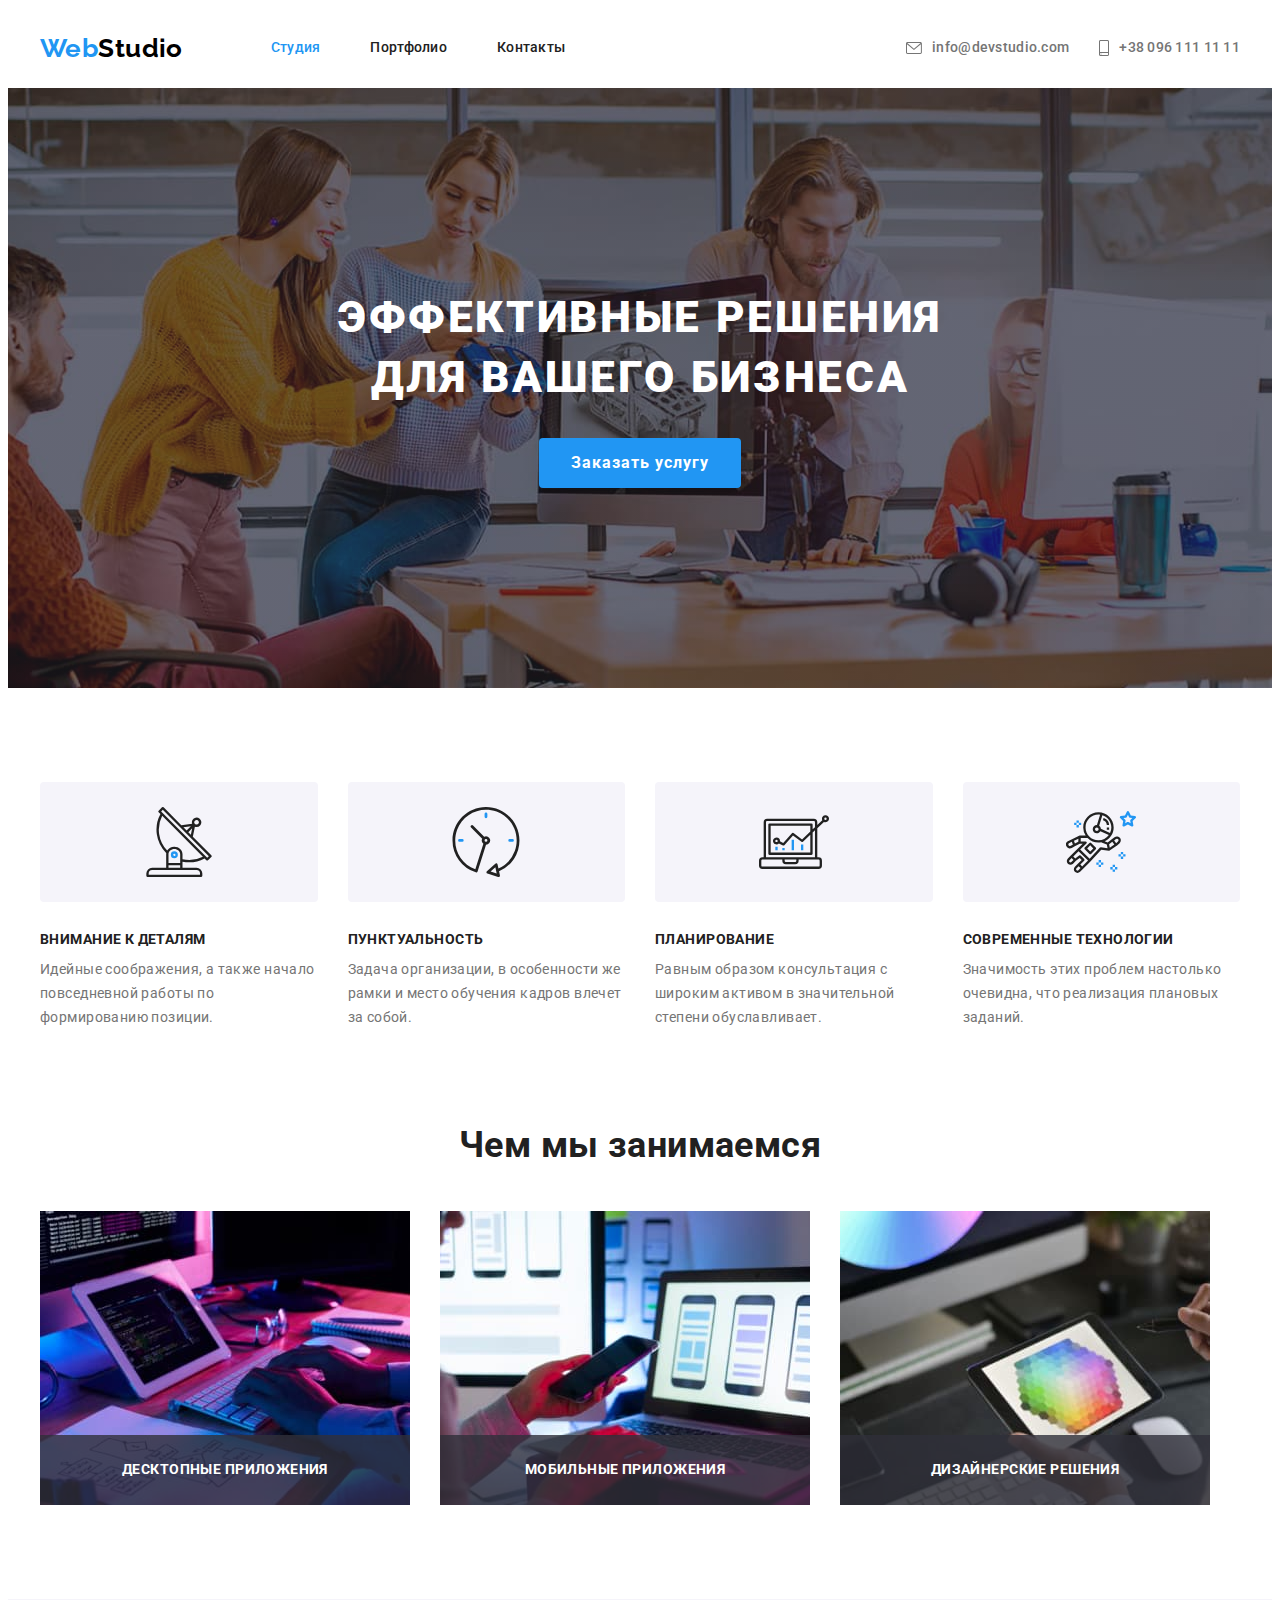
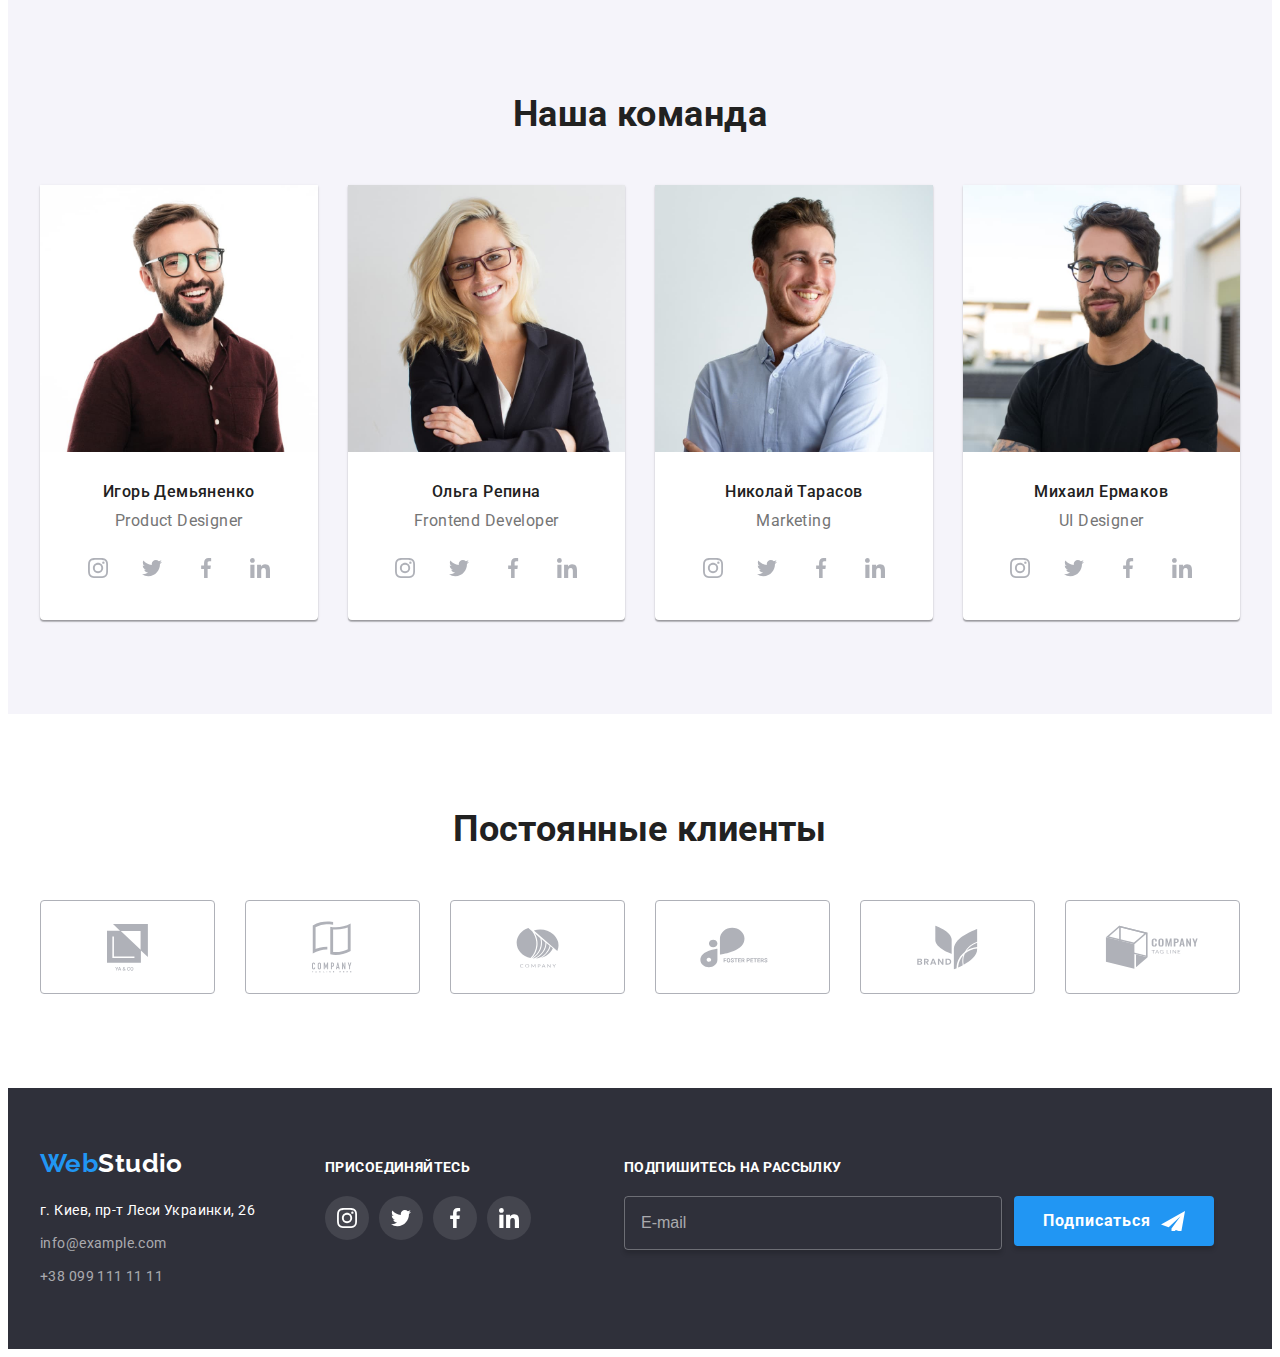
<file: index.html>
<!DOCTYPE html>
<html lang="ru">
  <head>
    <meta charset="UTF-8" />
    <meta http-equiv="X-UA-Compatible" content="IE=edge" />
    <meta name="viewport" content="width=device-width, initial-scale=1.0" />
    <link rel="preconnect" href="https://fonts.googleapis.com" />
    <link rel="preconnect" href="https://fonts.gstatic.com" crossorigin />
    <link
      href="https://fonts.googleapis.com/css2?family=Raleway:wght@700&family=Roboto:wght@400;500;700;900&display=swap"
      rel="stylesheet"
    />
    <link
      rel="stylesheet"
      href="https://cdnjs.cloudflare.com/ajax/libs/modern-normalize/1.1.0/modern-normalize.min.css"
      integrity="sha512-wpPYUAdjBVSE4KJnH1VR1HeZfpl1ub8YT/NKx4PuQ5NmX2tKuGu6U/JRp5y+Y8XG2tV+wKQpNHVUX03MfMFn9Q=="
      crossorigin="anonymous"
      referrerpolicy="no-referrer"
    />
    <link rel="stylesheet" href="./css/main.min.css" />
    <title>WebStudio</title>
  </head>
  <body>
    <header class="header">
      <div class="container header__container">
        <!--Навигация-->
        <nav class="navigation">
          <a lang="en" href="./index.html" class="header__logo logo link"><span>Web</span>Studio</a>
          <button type="button" class="mob-menu__button-open">
            <svg
              width="40"
              height="40"
              class="menu__icon"
              aria-expanded="false"
              aria-label="Переключатель мобильного меню"
            >
              <use href="./images/icons.svg#menu" class="icon__menu"></use>
            </svg>
          </button>
          <!-- <button type="button" class="menu__button" data-menu-button>
            <svg
              width="40"
              height="40"
              class="menu__icon"
              aria-expanded="false"
              aria-label="Переключатель мобильного меню"
            >
              <use href="./images/icons.svg#menu-close" class="icon__menu-close"></use>
              <use href="./images/icons.svg#menu" class="icon__menu"></use>
            </svg>
          </button> -->
          <ul class="menu-list">
            <li class="menu-list__item list">
              <a href="./index.html" class="menu-list__link link current">Студия</a>
            </li>
            <li class="menu-list__item list">
              <a href="./portfolio.html" class="menu-list__link link">Портфолио</a>
            </li>
            <li class="menu-list__item list">
              <a href="#contacts" class="menu-list__link link">Контакты</a>
            </li>
          </ul>
        </nav>
        <!--Почта и телефон -->
        <ul class="contacts header__contacts">
          <li class="contacts__item list">
            <div>
              <a href="mailto:info@devstudio.com" class="contacts__email-phone link">
                <svg class="contacts__icon" width="16" height="12">
                  <use href="./images/icons.svg#envelope"></use>
                </svg>
                info@devstudio.com</a
              >
            </div>
          </li>
          <li class="contacts__item list">
            <a href="tel:+380961111111" class="contacts__email-phone link"
              ><svg class="contacts__icon" width="10" height="16">
                <use href="./images/icons.svg#smartphone"></use></svg
              >+38 096 111 11 11</a
            >
          </li>
        </ul>
      </div>
      <div class="mob-menu is-hidden">
        <div class="container">
          <div class="mob-menu__top">
            <button type="button" class="mob-menu__button-close">
              <svg width="40" height="40" class="mob-menu__icon">
                <use href="./images/icons.svg#menu-close" class="icon__menu-close"></use>
              </svg>
            </button>
            <ul class="mob-menu__list">
              <li class="mob-menu__item list">
                <a href="./index.html" class="mob-menu__link link current">Студия</a>
              </li>
              <li class="mob-menu__item list">
                <a href="./portfolio.html" class="mob-menu__link link">Портфолио</a>
              </li>
              <li class="mob-menu__item list">
                <a href="#contacts" class="mob-menu__link link">Контакты</a>
              </li>
            </ul>
          </div>
          <div class="mob-menu__bottom">
            <ul class="mob-menu__contacts">
              <li class="mob-menu__contacts-item list">
                <a href="tel:+380961111111" class="mob-menu__phone link"> +38 096 111 11 11</a>
              </li>
              <li class="mob-menu__contacts-item list">
                <a href="mailto:info@devstudio.com" class="mob-menu__email link">
                  info@devstudio.com</a
                >
              </li>
            </ul>
            <ul class="mob-menu__socials">
              <li class="mob-menu__socials-item list">
                <a
                  href=""
                  class="mob-menu__socials-link link"
                  target="_blank"
                  rel="noopener noreferre nofollow"
                  >Instagram</a
                >
              </li>
              <li class="mob-menu__socials-item list">
                <a
                  href=""
                  class="mob-menu__socials-link link"
                  target="_blank"
                  rel="noopener noreferre nofollow"
                  >Twitter</a
                >
              </li>
              <li class="mob-menu__socials-item list">
                <a
                  href=""
                  class="mob-menu__socials-link link"
                  target="_blank"
                  rel="noopener noreferre nofollow"
                  >Facebook</a
                >
              </li>
              <li class="mob-menu__socials-item list">
                <a
                  href=""
                  class="mob-menu__socials-link link"
                  target="_blank"
                  rel="noopener noreferre nofollow"
                  >LinkedIn</a
                >
              </li>
            </ul>
          </div>
        </div>
      </div>
    </header>
    <main>
      <!--Герой-->
      <section class="section hero">
        <div class="container hero__container">
          <h1 class="hero__moto">Эффективные решения для вашего бизнеса</h1>
          <button type="button" class="hero__btn btn" data-modal-open>Заказать услугу</button>
        </div>
      </section>
      <!--Особенности-->
      <section class="section features">
        <div class="container">
          <h2 class="visually-hidden">Особенности</h2>
          <ul class="features__list">
            <li class="features__item list">
              <div class="features__icon-bg">
                <svg class="features__icon" width="70" height="70">
                  <use href="./images/icons.svg#antenna"></use>
                </svg>
              </div>
              <h3 class="features__name">Внимание к деталям</h3>
              <p class="features__text">
                Идейные соображения, а также начало повседневной работы по формированию позиции.
              </p>
            </li>
            <li class="features__item list">
              <div class="features__icon-bg">
                <svg class="features__icon" width="70" height="70">
                  <use href="./images/icons.svg#clock"></use>
                </svg>
              </div>
              <h3 class="features__name">Пунктуальность</h3>
              <p class="features__text">
                Задача организации, в особенности же рамки и место обучения кадров влечет за собой.
              </p>
            </li>
            <li class="features__item list">
              <div class="features__icon-bg">
                <svg class="features__icon" width="70" height="70">
                  <use href="./images/icons.svg#diagram"></use>
                </svg>
              </div>
              <h3 class="features__name">Планирование</h3>
              <p class="features__text">
                Равным образом консультация с широким активом в значительной степени обуславливает.
              </p>
            </li>
            <li class="features__item list">
              <div class="features__icon-bg">
                <svg class="features__icon" width="70" height="70">
                  <use href="./images/icons.svg#astronaut"></use>
                </svg>
              </div>
              <h3 class="features__name">Современные технологии</h3>
              <p class="features__text">
                Значимость этих проблем настолько очевидна, что реализация плановых заданий.
              </p>
            </li>
          </ul>
        </div>
      </section>
      <!--Чем мы занимаемся-->
      <section class="section actions">
        <div class="container">
          <h2 class="actions__title section__title title">Чем мы занимаемся</h2>
          <ul class="actions__list">
            <li class="actions__item list">
              <div class="actions__wrap">
                <img
                  srcset="./images/action-1.jpg 1x, ./images/action-1-2x.jpg 2x"
                  src="./images/action-1.jpg"
                  alt="Человек печатает на клавиатуре"
                  width="370"
                />
                <p class="actions__description">Десктопные приложения</p>
              </div>
            </li>
            <li class="actions__item list">
              <div class="actions__wrap">
                <img
                  srcset="./images/action-2.jpg 1x, ./images/action-2-2x.jpg 2x"
                  src="./images/action-2.jpg"
                  alt="Человек держит телефон в руках"
                  width="370"
                />
                <p class="actions__description">Мобильные приложения</p>
              </div>
            </li>
            <li class="actions__item list">
              <div class="actions__wrap">
                <img
                  srcset="./images/action-3.jpg 1x, ./images/action-3-2x.jpg 2x"
                  src="./images/action-3.jpg"
                  alt="Человек смотрит на палитру цветов на планшете"
                  width="370"
                />
                <p class="actions__description">Дизайнерские решения</p>
              </div>
            </li>
          </ul>
        </div>
      </section>
      <!--Наша команда-->
      <section class="section team">
        <div class="container">
          <h2 class="team__title section__title title">Наша команда</h2>
          <ul class="team__cards">
            <li class="team__worker worker list">
              <picture>
                <source
                  srcset="./images/team-1.jpg 1x, ./images/team-1-2x.jpg 2x"
                  media="(min-width:1200px)"
                />
                <source
                  srcset="./images/team-1-tab.jpg 1x, ./images/team-1-tab-2x.jpg 2x"
                  media="(min-width:768px)"
                />
                <source
                  srcset="./images/team-1-mob.jpg 1x, ./images/team-1-mob-2x.jpg 2x"
                  media="(min-width:320px)"
                />
                <img
                  class="worker__photo"
                  src="./images/team-1-mob.jpg"
                  alt="Игорь Демьяненко"
                  width="100%"
                />
              </picture>
              <h3 class="worker__name">Игорь Демьяненко</h3>
              <p class="worker__position" lang="en">Product Designer</p>
              <ul class="socials__list">
                <li class="list socials__item">
                  <a href="" class="link socials__link" aria-label="instagram">
                    <svg class="social__icon" width="20" height="20">
                      <use href="./images/icons.svg#logo-instagram"></use>
                    </svg>
                  </a>
                </li>
                <li class="list socials__item">
                  <a href="" class="link socials__link" aria-label="twitter">
                    <svg class="socials__icon" width="20" height="20">
                      <use href="./images/icons.svg#logo-twitter"></use>
                    </svg>
                  </a>
                </li>
                <li class="list socials__item">
                  <a href="" class="link socials__link" aria-label="facebook">
                    <svg class="socials__icon" width="20" height="20">
                      <use href="./images/icons.svg#logo-facebook"></use>
                    </svg>
                  </a>
                </li>
                <li class="list socials__item">
                  <a href="" class="link socials__link" aria-label="linkedin">
                    <svg class="linkedin" width="20" height="20">
                      <use href="./images/icons.svg#logo-linkedin"></use>
                    </svg>
                  </a>
                </li>
              </ul>
            </li>
            <li class="team__worker worker list">
              <picture>
                <source
                  srcset="./images/team-2.jpg 1x, ./images/team-2-2x.jpg 2x"
                  media="(min-width:1200px)"
                />
                <source
                  srcset="./images/team-2-tab.jpg 1x, ./images/team-2-tab-2x.jpg 2x"
                  media="(min-width:768px)"
                />
                <source
                  srcset="./images/team-2-mob.jpg 1x, ./images/team-2-mob-2x.jpg 2x"
                  media="(min-width:320px)"
                />
                <img
                  class="worker__photo"
                  src="./images/team-2-mob.jpg"
                  alt="Ольга Репина"
                  width="100%"
                />
              </picture>
              <h3 class="worker__name">Ольга Репина</h3>
              <p class="worker__position" lang="en">Frontend Developer</p>
              <ul class="socials__list">
                <li class="list socials__item">
                  <a href="" class="link socials__link" aria-label="instagram">
                    <svg class="social__icon" width="20" height="20">
                      <use href="./images/icons.svg#logo-instagram"></use>
                    </svg>
                  </a>
                </li>
                <li class="list socials__item">
                  <a href="" class="link socials__link" aria-label="twitter">
                    <svg class="socials__icon" width="20" height="20">
                      <use href="./images/icons.svg#logo-twitter"></use>
                    </svg>
                  </a>
                </li>
                <li class="list socials__item">
                  <a href="" class="link socials__link" aria-label="facebook">
                    <svg class="socials__icon" width="20" height="20">
                      <use href="./images/icons.svg#logo-facebook"></use>
                    </svg>
                  </a>
                </li>
                <li class="list socials__item">
                  <a href="" class="link socials__link" aria-label="linkedin">
                    <svg class="linkedin" width="20" height="20">
                      <use href="./images/icons.svg#logo-linkedin"></use>
                    </svg>
                  </a>
                </li>
              </ul>
            </li>
            <li class="team__worker worker list">
              <picture>
                <source
                  srcset="./images/team-3.jpg 1x, ./images/team-3-2x.jpg 2x"
                  media="(min-width:1200px)"
                />
                <source
                  srcset="./images/team-3-tab.jpg 1x, ./images/team-3-tab-2x.jpg 2x"
                  media="(min-width:768px)"
                />
                <source
                  srcset="./images/team-3-mob.jpg 1x, ./images/team-3-mob-2x.jpg 2x"
                  media="(min-width:320px)"
                />
                <img
                  class="worker__photo"
                  src="./images/team-3-mob.jpg"
                  alt="Николай Тарасов"
                  width="100%"
                />
              </picture>
              <h3 class="worker__name">Николай Тарасов</h3>
              <p class="worker__position" lang="en">Marketing</p>
              <ul class="socials__list">
                <li class="list socials__item">
                  <a href="" class="link socials__link" aria-label="instagram">
                    <svg class="social__icon" width="20" height="20">
                      <use href="./images/icons.svg#logo-instagram"></use>
                    </svg>
                  </a>
                </li>
                <li class="list socials__item">
                  <a href="" class="link socials__link" aria-label="twitter">
                    <svg class="socials__icon" width="20" height="20">
                      <use href="./images/icons.svg#logo-twitter"></use>
                    </svg>
                  </a>
                </li>
                <li class="list socials__item">
                  <a href="" class="link socials__link" aria-label="facebook">
                    <svg class="socials__icon" width="20" height="20">
                      <use href="./images/icons.svg#logo-facebook"></use>
                    </svg>
                  </a>
                </li>
                <li class="list socials__item">
                  <a href="" class="link socials__link" aria-label="linkedin">
                    <svg class="linkedin" width="20" height="20">
                      <use href="./images/icons.svg#logo-linkedin"></use>
                    </svg>
                  </a>
                </li>
              </ul>
            </li>
            <li class="team__worker worker list">
              <picture>
                <source
                  srcset="./images/team-4.jpg 1x, ./images/team-4-2x.jpg 2x"
                  media="(min-width:1200px)"
                />
                <source
                  srcset="./images/team-4-tab.jpg 1x, ./images/team-4-tab-2x.jpg 2x"
                  media="(min-width:768px)"
                />
                <source
                  srcset="./images/team-4-mob.jpg 1x, ./images/team-4-mob-2x.jpg 2x"
                  media="(min-width:320px)"
                />
                <img
                  class="worker__photo"
                  src="./images/team-4-mob.jpg"
                  alt="Михаил Ермаков"
                  width="100%"
                />
              </picture>
              <h3 class="worker__name">Михаил Ермаков</h3>
              <p class="worker__position" lang="en">UI Designer</p>
              <ul class="socials__list">
                <li class="list socials__item">
                  <a href="" class="link socials__link" aria-label="instagram">
                    <svg class="social__icon" width="20" height="20">
                      <use href="./images/icons.svg#logo-instagram"></use>
                    </svg>
                  </a>
                </li>
                <li class="list socials__item">
                  <a href="" class="link socials__link" aria-label="twitter">
                    <svg class="socials__icon" width="20" height="20">
                      <use href="./images/icons.svg#logo-twitter"></use>
                    </svg>
                  </a>
                </li>
                <li class="list socials__item">
                  <a href="" class="link socials__link" aria-label="facebook">
                    <svg class="socials__icon" width="20" height="20">
                      <use href="./images/icons.svg#logo-facebook"></use>
                    </svg>
                  </a>
                </li>
                <li class="list socials__item">
                  <a href="" class="link socials__link" aria-label="linkedin">
                    <svg class="linkedin" width="20" height="20">
                      <use href="./images/icons.svg#logo-linkedin"></use>
                    </svg>
                  </a>
                </li>
              </ul>
            </li>
          </ul>
        </div>
      </section>
      <!--Постоянные клиенты-->
      <section class="section clients">
        <div class="container">
          <h2 class="clients__title section__title title">Постоянные клиенты</h2>
          <ul class="clients__cards">
            <li class="clients__item list">
              <a href="" class="clients__logo link">
                <svg class="clients__icon" width="41" height="47">
                  <use href="./images/icons.svg#client-1"></use>
                </svg>
              </a>
            </li>
            <li class="clients__item list">
              <a href="" class="clients__logo link">
                <svg class="clients__icon" width="40" height="52">
                  <use href="./images/icons.svg#client-2"></use>
                </svg>
              </a>
            </li>
            <li class="clients__item list">
              <a href="" class="clients__logo link">
                <svg class="clients__icon" width="43" height="41">
                  <use href="./images/icons.svg#client-3"></use>
                </svg>
              </a>
            </li>
            <li class="clients__item list">
              <a href="" class="clients__logo link">
                <svg class="clients__icon" width="84" height="41">
                  <use href="./images/icons.svg#client-4"></use>
                </svg>
              </a>
            </li>
            <li class="clients__item list">
              <a href="" class="clients__logo link">
                <svg class="clients__icon" width="63" height="45">
                  <use href="./images/icons.svg#client-5"></use>
                </svg>
              </a>
            </li>
            <li class="clients__item list">
              <a href="" class="clients__logo link">
                <svg class="clients__icon" width="94" height="44">
                  <use href="./images/icons.svg#client-6"></use>
                </svg>
              </a>
            </li>
          </ul>
        </div>
      </section>
    </main>
    <footer class="footer" id="contacts">
      <div class="footer__container container">
        <div class="footer__contacts">
          <a lang="en" href="./index.html" class="footer__logo logo link"><span>Web</span>Studio</a>
          <!-- Контакты -->
          <address class="address">
            <ul>
              <li class="list address__item">
                <a
                  href="https://goo.gl/maps/WmQ8H7zUFMjticRU9"
                  target="_blank"
                  rel="noopener noindex nofollow"
                  class="footer__address link"
                  >г. Киев, пр-т Леси Украинки, 26</a
                >
              </li>
              <li class="list address__item">
                <a href="mailto:info@example.com" class="footer__address address__email-phone link"
                  >info@example.com</a
                >
              </li>
              <li class="list address__item">
                <a href="tel:+380991111111" class="footer__address address__email-phone link"
                  >+38 099 111 11 11</a
                >
              </li>
            </ul>
          </address>
        </div>
        <div class="socials footer__socials">
          <h2 class="footer__title">Присоединяйтесь</h2>
          <ul class="socials__list">
            <li class="list socials__item">
              <a href="" class="socials__link link" aria-label="instagram">
                <svg class="instagram" width="20" height="20">
                  <use href="./images/icons.svg#logo-instagram"></use>
                </svg>
              </a>
            </li>
            <li class="list socials__item">
              <a href="" class="socials__link link" aria-label="twitter">
                <svg class="twitter" width="20" height="20">
                  <use href="./images/icons.svg#logo-twitter"></use>
                </svg>
              </a>
            </li>
            <li class="list socials__item">
              <a href="" class="socials__link link" aria-label="facebook">
                <svg class="facebook" width="20" height="20">
                  <use href="./images/icons.svg#logo-facebook"></use>
                </svg>
              </a>
            </li>
            <li class="list socials__item">
              <a href="" class="socials__link link" aria-label="linkedin">
                <svg class="linkedin" width="20" height="20">
                  <use href="./images/icons.svg#logo-linkedin"></use>
                </svg>
              </a>
            </li>
          </ul>
        </div>
        <div class="email">
          <h2 class="footer__title title">Подпишитесь на рассылку</h2>
          <form class="email__input">
            <input
              type="email"
              name="user-email"
              placeholder="E-mail"
              class="email__input-field"
              required
            />
            <button type="submit" class="email__btn btn">Подписаться</button>
          </form>
        </div>
      </div>
    </footer>
    <div class="backdrop is-hidden" data-modal>
      <div class="modal">
        <button type="button" class="modal__close" data-modal-close>
          <svg class="modal__close-icon" width="18" height="18">
            <use href="./images/icons.svg#close"></use>
          </svg>
        </button>
        <p class="modal__title">Оставьте свои данные, мы вам перезвоним</p>
        <form class="modal__form form">
          <div class="form__item">
            <label for="name" class="form__label">Имя</label>
            <div class="form__input">
              <input type="text" class="form__field" name="user-name" id="name" required />
              <svg class="form__icon" width="18" height="18">
                <use href="./images/icons.svg#person"></use>
              </svg>
            </div>
          </div>
          <div class="form__item">
            <label for="tel" class="form__label">Телефон</label>
            <div class="form__input">
              <input type="text" class="form__field" name="user-tel" id="tel" required />
              <svg class="form__icon" width="18" height="18">
                <use href="./images/icons.svg#phone"></use>
              </svg>
            </div>
          </div>
          <div class="form__item">
            <label for="email" class="form__label">Почта</label>
            <div class="form__input">
              <input type="email" class="form__field" name="user-email" id="email" required />
              <svg class="form__icon" width="18" height="18">
                <use href="./images/icons.svg#envelop"></use>
              </svg>
            </div>
          </div>
          <div class="modal__textarea textarea">
            <label for="comment" class="textarea__label">Комментарий</label>
            <textarea
              name="user-comment"
              class="textarea__field"
              id="comment"
              placeholder="Введите текст"
            ></textarea>
          </div>
          <div class="modal__checkbox checkbox">
            <input
              class="checkbox__input visually-hidden"
              type="checkbox"
              id="checkbox"
              name="checkbox"
            />
            <label for="checkbox" class="checkbox__text">
              <span>
                <svg class="checkbox__icon" width="16" height="15">
                  <use href="./images/icons.svg#icon-check"></use>
                </svg> </span
              >Соглашаюсь с рассылкой и принимаю &nbsp;<a href="" class="checkbox__link"
                >Условия договора</a
              ></label
            >
          </div>
          <div class="modal__submit">
            <button type="submit" class="modal__btn-submit btn">Отправить</button>
          </div>
        </form>
      </div>
    </div>
    <script src="./js/modal.js"></script>
    <script src="./js/mobile-menu.js"></script>
  </body>
</html>
</file>
<file: css/main.min.css>
:root{--logo-color: #000000;--accent-color: #2196f3;--main-text-color: #212121;--secondary-text-color: #757575;--footer-background-color: #2f303a;--contacts-color: #ffffff;--background-hero-color: #2f303a;--background-filters-btn-color: #f5f4fa}body{font-family:"Roboto",Arial,Helvetica,sans-serif;font-size:14px;background-color:var(--contacts-color);letter-spacing:.03em;color:var(--main-text-color)}p,h1,h2,h3,h4,h5,h6{margin:0}ul,ol{padding-left:0;margin:0}button{cursor:pointer;outline:none}img{display:block}.link{text-decoration:none}.list{list-style:none}.container{width:100%;padding-left:15px;padding-right:15px;margin:0 auto}@media screen and (min-width: 480px){.container{max-width:480px}}@media screen and (min-width: 768px){.container{max-width:768px}}@media screen and (min-width: 1200px){.container{max-width:1200px}}.section{padding-top:60px;padding-bottom:60px}@media screen and (min-width: 1200px){.section{padding-top:94px;padding-bottom:94px}}.section__title{font-size:28px;line-height:1.18;text-align:center;color:inherit}@media screen and (min-width: 1200px){.section__title{font-size:36px;line-height:1.17}}.no-scroll{overflow:hidden}.visually-hidden{position:absolute;width:1px;height:1px;margin:-1px;border:0;padding:0;white-space:nowrap;-webkit-clip-path:insert(100%);clip-path:insert(100%);clip:rect(0 0 0 0);overflow:hidden}.title{font-weight:700}.btn{font-family:"Roboto";font-weight:700;font-size:16px;line-height:1.88;letter-spacing:.06em;color:var(--contacts-color);background-color:var(--accent-color);border-radius:4px;border:none;-webkit-box-shadow:0px 4px 4px rgba(0,0,0,.15);box-shadow:0px 4px 4px rgba(0,0,0,.15)}.navigation{display:-webkit-box;display:-ms-flexbox;display:flex;-webkit-box-align:center;-ms-flex-align:center;align-items:center}@media screen and (max-width: 767px){.navigation{width:100%}}.logo{font-family:"Raleway";font-weight:700;font-size:24px;line-height:1.17;color:var(--logo-color)}@media screen and (min-width: 1200px){.logo{font-size:26px;line-height:1.19}}.logo>span{color:var(--accent-color)}.header__logo{margin-top:16px;margin-bottom:16px}@media screen and (min-width: 768px){.header__logo{margin-right:88px}}@media screen and (min-width: 1200px){.header__logo{margin-right:88px}}.header__container{display:-webkit-box;display:-ms-flexbox;display:flex;-webkit-box-align:center;-ms-flex-align:center;align-items:center;-webkit-box-pack:center;-ms-flex-pack:center;justify-content:center;max-width:1200px}@media screen and (max-width: 767px){.header__container{max-width:480px}}@media screen and (min-width: 768px){.header__contacts{margin-left:84px}}@media screen and (min-width: 1200px){.header__contacts{margin-left:auto}}.mob-menu__button-open{display:-webkit-inline-box;display:-ms-inline-flexbox;display:inline-flex;margin-left:auto;padding:0;border:none;background-color:rgba(0,0,0,0)}@media screen and (min-width: 768px){.mob-menu__button-open{display:none}}.menu__icon{fill:var(--logo-color);-webkit-transition:fill 250ms cubic-bezier(0.4, 0, 0.2, 1);transition:fill 250ms cubic-bezier(0.4, 0, 0.2, 1)}.mob-menu__button-open:hover .menu__icon,.mob-menu__button-open:focus .menu__icon{fill:var(--accent-color)}.menu-list{display:none}@media screen and (min-width: 768px){.menu-list{display:-webkit-box;display:-ms-flexbox;display:flex}}.menu-list__item{display:-webkit-box;display:-ms-flexbox;display:flex;-webkit-box-align:center;-ms-flex-align:center;align-items:center}.menu-list__item:not(:last-child){margin-right:50px}.menu-list__link{font-weight:500;line-height:1.14;letter-spacing:.02em;color:inherit;padding:32px 0;display:inline-block;-webkit-transition:color 250ms cubic-bezier(0.4, 0, 0.2, 1);transition:color 250ms cubic-bezier(0.4, 0, 0.2, 1)}.menu-list__link:hover,.menu-list__link:focus{color:var(--accent-color)}.contacts{display:none}@media screen and (min-width: 768px){.contacts{display:block}}@media screen and (min-width: 1200px){.contacts{display:-webkit-box;display:-ms-flexbox;display:flex}}.contacts__item{display:-webkit-box;display:-ms-flexbox;display:flex;-webkit-box-align:center;-ms-flex-align:center;align-items:center}@media screen and (min-width: 768px)and (max-width: 1199px){.contacts__item:not(:last-child){margin-bottom:10px}}@media screen and (min-width: 1200px){.contacts__item:not(:last-child){margin-right:30px}}.contacts__email-phone{font-weight:500;font-size:12px;line-height:1.17;letter-spacing:.02em;color:var(--secondary-text-color);display:-webkit-box;display:-ms-flexbox;display:flex;-webkit-box-align:center;-ms-flex-align:center;align-items:center;-webkit-transition:color 250ms cubic-bezier(0.4, 0, 0.2, 1);transition:color 250ms cubic-bezier(0.4, 0, 0.2, 1)}@media screen and (min-width: 1200px){.contacts__email-phone{padding:32px 0;font-size:14px;line-height:1.14}}.contacts__email-phone:hover,.contacts__email-phone:focus{color:var(--accent-color)}.contacts__icon{fill:currentColor;margin-right:10px;-webkit-transition:fill 250ms cubic-bezier(0.4, 0, 0.2, 1);transition:fill 250ms cubic-bezier(0.4, 0, 0.2, 1)}.contacts__email-phone:hover>.contacts__icon{fill:var(--accent-color)}.current{position:relative;color:var(--accent-color)}.mob-menu{position:fixed;z-index:1;top:50%;left:50%;-webkit-transform:translate(-50%, -50%) scale(1);transform:translate(-50%, -50%) scale(1);-webkit-transition:opacity 250ms cubic-bezier(0.4, 0, 0.2, 1),visibility 250ms cubic-bezier(0.4, 0, 0.2, 1),-webkit-transform 250ms cubic-bezier(0.4, 0, 0.2, 1);transition:opacity 250ms cubic-bezier(0.4, 0, 0.2, 1),visibility 250ms cubic-bezier(0.4, 0, 0.2, 1),-webkit-transform 250ms cubic-bezier(0.4, 0, 0.2, 1);transition:transform 250ms cubic-bezier(0.4, 0, 0.2, 1),opacity 250ms cubic-bezier(0.4, 0, 0.2, 1),visibility 250ms cubic-bezier(0.4, 0, 0.2, 1);transition:transform 250ms cubic-bezier(0.4, 0, 0.2, 1),opacity 250ms cubic-bezier(0.4, 0, 0.2, 1),visibility 250ms cubic-bezier(0.4, 0, 0.2, 1),-webkit-transform 250ms cubic-bezier(0.4, 0, 0.2, 1);background-color:var(--contacts-color);width:100vw;height:100vh;padding-top:10px;padding-bottom:48px}.mob-menu .container{display:-webkit-box;display:-ms-flexbox;display:flex;-webkit-box-orient:vertical;-webkit-box-direction:normal;-ms-flex-direction:column;flex-direction:column;height:100%;-webkit-box-pack:justify;-ms-flex-pack:justify;justify-content:space-between;padding:0}@media screen and (min-width: 768px){.mob-menu{display:none}}.mob-menu.is-hidden{-webkit-transform:translate(-50%, -50%) scale(0.9);transform:translate(-50%, -50%) scale(0.9)}.mob-menu__button-close{display:block;margin-left:auto;margin-right:15px;margin-bottom:-2px;padding:0;border:none;background-color:rgba(0,0,0,0)}@media screen and (min-width: 768px){.mob-menu__button-close{display:none}}.mob-menu__icon{fill:var(--logo-color);-webkit-transition:fill 250ms cubic-bezier(0.4, 0, 0.2, 1);transition:fill 250ms cubic-bezier(0.4, 0, 0.2, 1)}.mob-menu__button-close:hover .mob-menu__icon,.mob-menu__button-close:focus .mob-menu__icon{fill:var(--accent-color)}.mob-menu__list{margin-left:20px}@media screen and (min-width: 480px){.mob-menu__list{margin-left:40px}}.mob-menu__item{-webkit-box-align:center;-ms-flex-align:center;align-items:center}.mob-menu__item:not(:last-child){margin-bottom:32px}.mob-menu__item .current{color:var(--accent-color)}.mob-menu__link{font-weight:500;font-size:40px;line-height:1.18;letter-spacing:.02em;color:var(--main-text-color);-webkit-transition:color 250ms cubic-bezier(0.4, 0, 0.2, 1);transition:color 250ms cubic-bezier(0.4, 0, 0.2, 1)}.mob-menu__link:hover,.mob-menu__link:focus{color:var(--accent-color)}.mob-menu__contacts{margin-left:20px;margin-bottom:64px}@media screen and (min-width: 480px){.mob-menu__contacts{margin-left:40px}}.mob-menu__contacts-item:not(:last-child){margin-bottom:32px}.mob-menu__phone{font-weight:500;font-size:28px;line-height:1.18;letter-spacing:.02em;color:var(--accent-color)}@media screen and (min-width: 480px){.mob-menu__phone{font-size:34px}}.mob-menu__email{font-weight:500;font-size:24px;line-height:1.17;letter-spacing:.02em;color:var(--secondary-text-color)}.mob-menu__socials{display:-webkit-box;display:-ms-flexbox;display:flex;margin-left:20px}@media screen and (min-width: 480px){.mob-menu__socials{margin-left:40px}}.mob-menu__socials-item:not(:last-child){padding-right:10px;border-right:1px solid rgba(33,33,33,.2)}.mob-menu__socials-item:not(:first-child){padding-left:10px}.mob-menu__socials-link{font-weight:500;font-size:14px;line-height:1.22;letter-spacing:.02em;color:var(--accent-color)}@media screen and (min-width: 480px){.mob-menu__socials-link{font-size:18px}}.no-scroll{overflow:hidden}.mob-menu.is-hidden{opacity:0;pointer-events:none;visibility:hidden}.footer{padding-top:60px;padding-bottom:60px;background:var(--footer-background-color)}.footer__container{display:block}@media screen and (min-width: 768px){.footer__container{display:-webkit-box;display:-ms-flexbox;display:flex;-ms-flex-wrap:wrap;flex-wrap:wrap;-webkit-box-align:baseline;-ms-flex-align:baseline;align-items:baseline;-ms-flex-pack:distribute;justify-content:space-around}}.footer__logo{color:var(--contacts-color);text-align:center;display:block;margin-bottom:20px}@media screen and (min-width: 1200px){.footer__logo{text-align:start}}@media screen and (min-width: 1200px){.footer__socials{margin-left:70px}}.footer__title{text-align:center;font-size:14px;line-height:1.14;text-transform:uppercase;color:var(--contacts-color);margin-bottom:20px}@media screen and (min-width: 1200px){.footer__title{text-align:start}}.footer__address{font-style:normal;line-height:1.71;color:var(--contacts-color)}.address{margin-bottom:60px}@media screen and (min-width: 1200px){.address{margin-bottom:0}}.address__item{text-align:center}@media screen and (min-width: 1200px){.address__item{text-align:start}}.address__item:not(:last-child){margin-bottom:9px}.address__email-phone{font-style:normal;line-height:1.71;color:var(--contacts-color);color:rgba(255,255,255,.6);-webkit-transition:color 250ms cubic-bezier(0.4, 0, 0.2, 1);transition:color 250ms cubic-bezier(0.4, 0, 0.2, 1)}.address__email-phone:hover,.address__email-phone:focus{color:var(--accent-color)}@media screen and (min-width: 768px){.socials{margin-bottom:0}}.socials__list{display:-webkit-box;display:-ms-flexbox;display:flex;-webkit-box-pack:center;-ms-flex-pack:center;justify-content:center}.socials__item:not(:last-child){margin-right:10px}.socials__link{display:-webkit-box;display:-ms-flexbox;display:flex;-webkit-box-pack:center;-ms-flex-pack:center;justify-content:center;-webkit-box-align:center;-ms-flex-align:center;align-items:center;width:44px;height:44px;border-radius:50%;fill:var(--contacts-color);background-color:rgba(255,255,255,.1);-webkit-transition:background-color 250ms cubic-bezier(0.4, 0, 0.2, 1);transition:background-color 250ms cubic-bezier(0.4, 0, 0.2, 1)}.socials__link:hover,.socials__link:focus{background-color:var(--accent-color);outline:none}.email{-webkit-box-align:center;-ms-flex-align:center;align-items:center}@media screen and (min-width: 768px){.email{margin-left:auto;margin-right:auto}}@media screen and (min-width: 1200px){.email{margin-left:93px}}@media screen and (min-width: 1200px){.email__input{display:-webkit-box;display:-ms-flexbox;display:flex}}.email__input-field{width:100%;height:50px;padding-left:16px;margin-bottom:20px;-ms-flex-line-pack:center;align-content:center;border:1px solid rgba(255,255,255,.3);-webkit-box-shadow:0px 4px 4px rgba(0,0,0,.15);box-shadow:0px 4px 4px rgba(0,0,0,.15);border-radius:4px;color:var(--contacts-color);background-color:rgba(0,0,0,0);-webkit-transition:border-color 250ms cubic-bezier(0.4, 0, 0.2, 1);transition:border-color 250ms cubic-bezier(0.4, 0, 0.2, 1)}@media screen and (min-width: 768px){.email__input-field{width:358px}}@media screen and (min-width: 1200px){.email__input-field{margin-bottom:-20px}}.email__input-field::-webkit-input-placeholder{font-weight:400;font-size:16px;line-height:1.25;-webkit-box-align:center;align-items:center;color:rgba(255,255,255,.6)}.email__input-field::-moz-placeholder{font-weight:400;font-size:16px;line-height:1.25;align-items:center;color:rgba(255,255,255,.6)}.email__input-field:-ms-input-placeholder{font-weight:400;font-size:16px;line-height:1.25;-ms-flex-align:center;align-items:center;color:rgba(255,255,255,.6)}.email__input-field::-ms-input-placeholder{font-weight:400;font-size:16px;line-height:1.25;-ms-flex-align:center;align-items:center;color:rgba(255,255,255,.6)}.email__input-field::placeholder{font-weight:400;font-size:16px;line-height:1.25;-webkit-box-align:center;-ms-flex-align:center;align-items:center;color:rgba(255,255,255,.6)}.email__input-field:hover,.email__input-field:focus{border-color:var(--accent-color);outline:none}.email__btn{display:-webkit-box;display:-ms-flexbox;display:flex;-webkit-box-align:center;-ms-flex-align:center;align-items:center;-webkit-box-pack:center;-ms-flex-pack:center;justify-content:center;width:200px;height:50px;margin:0 auto}@media screen and (min-width: 1200px){.email__btn{margin-left:12px}}.email__btn::after{content:"";display:inline-block;width:24px;height:20px;margin-left:10px;background-image:url(../images/send.svg)}.hero{background-color:var(--background-hero-color);padding:118px 0;margin-right:auto;margin-left:auto;max-width:1600px;max-height:400px;background-image:-webkit-gradient(linear, left top, right top, from(rgba(47, 48, 58, 0.4)), to(rgba(47, 48, 58, 0.4))),url(../images/hero-bg-mob.jpg);background-image:linear-gradient(to right, rgba(47, 48, 58, 0.4), rgba(47, 48, 58, 0.4)),url(../images/hero-bg-mob.jpg);background-repeat:no-repeat;background-position:center;background-size:cover}@media(min-device-pixel-ratio: 2),(-webkit-min-device-pixel-ratio: 2),(min-resolution: 192dpi),(min-resolution: 2dppx){.hero{background-image:-webkit-gradient(linear, left top, right top, from(rgba(47, 48, 58, 0.4)), to(rgba(47, 48, 58, 0.4))),url(../images/hero-bg-mob-2x.jpg);background-image:linear-gradient(to right, rgba(47, 48, 58, 0.4), rgba(47, 48, 58, 0.4)),url(../images/hero-bg-mob-2x.jpg)}}@media screen and (min-width: 768px){.hero{background-image:-webkit-gradient(linear, left top, right top, from(rgba(47, 48, 58, 0.4)), to(rgba(47, 48, 58, 0.4))),url(../images/hero-bg-tab.jpg);background-image:linear-gradient(to right, rgba(47, 48, 58, 0.4), rgba(47, 48, 58, 0.4)),url(../images/hero-bg-tab.jpg)}}@media screen and (min-width: 768px)and (min-device-pixel-ratio: 2),screen and (min-width: 768px)and (-webkit-min-device-pixel-ratio: 2),screen and (min-width: 768px)and (min-resolution: 192dpi),screen and (min-width: 768px)and (min-resolution: 2dppx){.hero{background-image:-webkit-gradient(linear, left top, right top, from(rgba(47, 48, 58, 0.4)), to(rgba(47, 48, 58, 0.4))),url(../images/hero-bg-tab-2x.jpg);background-image:linear-gradient(to right, rgba(47, 48, 58, 0.4), rgba(47, 48, 58, 0.4)),url(../images/hero-bg-tab-2x.jpg)}}@media screen and (min-width: 1200px){.hero{padding:200px 0;max-width:1600px;max-height:600px;background-image:-webkit-gradient(linear, left top, right top, from(rgba(47, 48, 58, 0.4)), to(rgba(47, 48, 58, 0.4))),url(../images/hero-bg.jpg);background-image:linear-gradient(to right, rgba(47, 48, 58, 0.4), rgba(47, 48, 58, 0.4)),url(../images/hero-bg.jpg)}}@media screen and (min-width: 1200px)and (min-device-pixel-ratio: 2),screen and (min-width: 1200px)and (-webkit-min-device-pixel-ratio: 2),screen and (min-width: 1200px)and (min-resolution: 192dpi),screen and (min-width: 1200px)and (min-resolution: 2dppx){.hero{background-image:-webkit-gradient(linear, left top, right top, from(rgba(47, 48, 58, 0.4)), to(rgba(47, 48, 58, 0.4))),url(../images/hero-bg-2x.jpg);background-image:linear-gradient(to right, rgba(47, 48, 58, 0.4), rgba(47, 48, 58, 0.4)),url(../images/hero-bg-2x.jpg)}}.hero__container{display:-webkit-box;display:-ms-flexbox;display:flex;-webkit-box-orient:vertical;-webkit-box-direction:normal;-ms-flex-direction:column;flex-direction:column;-webkit-box-align:center;-ms-flex-align:center;align-items:center}.hero__moto{line-height:1.62;font-weight:900;font-size:26px;text-align:center;letter-spacing:.06em;text-transform:uppercase;color:var(--contacts-color);max-width:360px;margin-bottom:30px}@media screen and (min-width: 1200px){.hero__moto{font-size:44px;line-height:1.36;max-width:696px}}.hero__btn{padding:10px 32px}.features__list{margin-bottom:-30px}@media screen and (min-width: 768px){.features__list{display:-webkit-box;display:-ms-flexbox;display:flex;-ms-flex-wrap:wrap;flex-wrap:wrap;margin-left:-30px}}.features__item{margin-bottom:30px}@media screen and (min-width: 768px){.features__item{width:calc(50% - 30px);margin-left:30px}}@media screen and (min-width: 1200px){.features__item{width:calc(25% - 30px)}}.features__icon-bg{display:-webkit-box;display:-ms-flexbox;display:flex;height:120px;border-radius:4px;background-color:var(--background-filters-btn-color);margin-bottom:30px;-webkit-box-align:center;-ms-flex-align:center;align-items:center;-webkit-box-pack:center;-ms-flex-pack:center;justify-content:center}.features__icon{-webkit-box-align:center;-ms-flex-align:center;align-items:center}.features__name{text-align:center;font-size:14px;font-weight:700;line-height:1.14;text-transform:uppercase;color:inherit;margin-bottom:10px}@media screen and (min-width: 768px){.features__name{text-align:start}}.features__text{line-height:1.71;color:var(--secondary-text-color)}.actions{display:none;padding-top:0}@media screen and (min-width: 1200px){.actions{display:-webkit-box;display:-ms-flexbox;display:flex}}.actions__list{display:-webkit-box;display:-ms-flexbox;display:flex;-ms-flex-preferred-size:calc((100% - 90px)/3);flex-basis:calc((100% - 90px)/3);margin-left:-30px}.actions__item{margin-left:30px}.actions__wrap{position:relative}.actions__title{margin-bottom:45px}.actions__description{position:absolute;bottom:0;left:0;display:-webkit-box;display:-ms-flexbox;display:flex;-webkit-box-pack:center;-ms-flex-pack:center;justify-content:center;-webkit-box-align:center;-ms-flex-align:center;align-items:center;font-weight:700;line-height:1.14;text-transform:uppercase;color:var(--contacts-color);width:100%;height:70px;background-color:rgba(47,48,58,.8)}.team{background-color:var(--background-filters-btn-color)}.team__title{margin-bottom:50px}.team__cards{margin-bottom:-30px}@media screen and (min-width: 768px){.team__cards{display:-webkit-box;display:-ms-flexbox;display:flex;-ms-flex-wrap:wrap;flex-wrap:wrap;margin-left:-30px}}.team__worker{padding-bottom:30px;margin-bottom:30px;background-color:var(--contacts-color);-webkit-box-shadow:0px 1px 3px rgba(0,0,0,.12),0px 1px 1px rgba(0,0,0,.14),0px 2px 1px rgba(0,0,0,.2);box-shadow:0px 1px 3px rgba(0,0,0,.12),0px 1px 1px rgba(0,0,0,.14),0px 2px 1px rgba(0,0,0,.2);border-radius:0px 0px 4px 4px}@media screen and (min-width: 768px){.team__worker{width:calc(50% - 30px);margin-left:30px}}@media screen and (min-width: 1200px){.team__worker{width:calc(25% - 30px)}}.worker__photo{margin-bottom:30px}.worker__name{font-weight:500;font-size:16px;line-height:1.19;text-align:center;color:inherit;margin-bottom:10px}.worker__position{font-size:16px;line-height:1.19;text-align:center;color:var(--secondary-text-color);margin-bottom:16px}.worker .socials__link{fill:#afb1b8;-webkit-transition:background-color 250ms cubic-bezier(0.4, 0, 0.2, 1),fill 250ms cubic-bezier(0.4, 0, 0.2, 1);transition:background-color 250ms cubic-bezier(0.4, 0, 0.2, 1),fill 250ms cubic-bezier(0.4, 0, 0.2, 1)}.worker .socials__link:hover{fill:var(--contacts-color)}.worker .socials__link:focus{fill:var(--contacts-color)}.clients__title{margin-bottom:50px}.clients__cards{margin-left:-30px;margin-bottom:-30px;display:-webkit-box;display:-ms-flexbox;display:flex;-ms-flex-wrap:wrap;flex-wrap:wrap}.clients__item{width:calc((100% - 60px)/2);margin-left:30px;margin-bottom:30px}@media screen and (min-width: 768px){.clients__item{width:calc((100% - 90px)/3)}}@media screen and (min-width: 1200px){.clients__item{width:calc((100% - 180px)/6)}}.clients__logo{height:92px;display:-webkit-box;display:-ms-flexbox;display:flex;-webkit-box-align:center;-ms-flex-align:center;align-items:center;-webkit-box-pack:center;-ms-flex-pack:center;justify-content:center;border:1px solid #afb1b8;border-radius:4px;color:#afb1b8;-webkit-transition:border 250ms cubic-bezier(0.4, 0, 0.2, 1);transition:border 250ms cubic-bezier(0.4, 0, 0.2, 1)}.clients__logo:hover{border:1px solid var(--accent-color)}.clients__icon{fill:currentColor;-webkit-transition:fill 250ms cubic-bezier(0.4, 0, 0.2, 1);transition:fill 250ms cubic-bezier(0.4, 0, 0.2, 1)}.clients__logo:hover .clients__icon{fill:var(--accent-color)}.clients__logo:focus .clients__icon{fill:var(--accent-color)}.portfolio__filters{display:-webkit-box;display:-ms-flexbox;display:flex;-ms-flex-wrap:wrap;flex-wrap:wrap;margin-bottom:46px}@media screen and (min-width: 768px){.portfolio__filters{margin-bottom:50px;-webkit-box-pack:center;-ms-flex-pack:center;justify-content:center}}.portfolio__filters li:not(:last-child){margin-bottom:15px;margin-right:8px}.portfolio__btn{font-weight:500;line-height:1.62;letter-spacing:.03em;text-align:center;color:inherit;background:var(--background-filters-btn-color);-webkit-box-shadow:none;box-shadow:none;padding:6px 22px;-webkit-transition:color 250ms cubic-bezier(0.4, 0, 0.2, 1),background-color 250ms cubic-bezier(0.4, 0, 0.2, 1),-webkit-box-shadow 250ms cubic-bezier(0.4, 0, 0.2, 1);transition:color 250ms cubic-bezier(0.4, 0, 0.2, 1),background-color 250ms cubic-bezier(0.4, 0, 0.2, 1),-webkit-box-shadow 250ms cubic-bezier(0.4, 0, 0.2, 1);transition:color 250ms cubic-bezier(0.4, 0, 0.2, 1),background-color 250ms cubic-bezier(0.4, 0, 0.2, 1),box-shadow 250ms cubic-bezier(0.4, 0, 0.2, 1);transition:color 250ms cubic-bezier(0.4, 0, 0.2, 1),background-color 250ms cubic-bezier(0.4, 0, 0.2, 1),box-shadow 250ms cubic-bezier(0.4, 0, 0.2, 1),-webkit-box-shadow 250ms cubic-bezier(0.4, 0, 0.2, 1)}.portfolio__btn:hover,.portfolio__btn:focus{color:var(--contacts-color);background-color:var(--accent-color);-webkit-box-shadow:0px 3px 1px rgba(0,0,0,.1),0px 1px 2px rgba(0,0,0,.08),0px 2px 2px rgba(0,0,0,.12);box-shadow:0px 3px 1px rgba(0,0,0,.1),0px 1px 2px rgba(0,0,0,.08),0px 2px 2px rgba(0,0,0,.12)}.portfolio__current{color:var(--contacts-color);background:var(--accent-color)}.projects{margin-bottom:-30px}@media screen and (min-width: 768px){.projects{display:-webkit-box;display:-ms-flexbox;display:flex;-ms-flex-wrap:wrap;flex-wrap:wrap;margin-left:-30px}}.projects__item{background:var(--contacts-color);border:1px solid #eee;-webkit-box-sizing:border-box;box-sizing:border-box;margin-bottom:30px}@media screen and (min-width: 768px){.projects__item{width:calc(50% - 30px);margin-left:30px}}@media screen and (min-width: 1200px){.projects__item{width:calc(33.3333333333% - 30px)}}.projects__link{-webkit-transition:-webkit-box-shadow 250ms cubic-bezier(0.4, 0, 0.2, 1);transition:-webkit-box-shadow 250ms cubic-bezier(0.4, 0, 0.2, 1);transition:box-shadow 250ms cubic-bezier(0.4, 0, 0.2, 1);transition:box-shadow 250ms cubic-bezier(0.4, 0, 0.2, 1), -webkit-box-shadow 250ms cubic-bezier(0.4, 0, 0.2, 1)}.projects__link:hover,.projects__link:focus{-webkit-box-shadow:0px 1px 1px rgba(0,0,0,.12),0px 4px 4px rgba(0,0,0,.06),1px 4px 6px rgba(0,0,0,.16);box-shadow:0px 1px 1px rgba(0,0,0,.12),0px 4px 4px rgba(0,0,0,.06),1px 4px 6px rgba(0,0,0,.16)}.projects__thumb{position:relative;overflow:hidden}.projects__overlay{position:absolute;top:0;left:0;width:100%;height:100%;background-color:rgba(33,150,243,.9);opacity:0;-webkit-transform:translateY(100%);transform:translateY(100%);-webkit-transition:opacity 250ms cubic-bezier(0.4, 0, 0.2, 1),-webkit-transform 250ms cubic-bezier(0.4, 0, 0.2, 1);transition:opacity 250ms cubic-bezier(0.4, 0, 0.2, 1),-webkit-transform 250ms cubic-bezier(0.4, 0, 0.2, 1);transition:opacity 250ms cubic-bezier(0.4, 0, 0.2, 1),transform 250ms cubic-bezier(0.4, 0, 0.2, 1);transition:opacity 250ms cubic-bezier(0.4, 0, 0.2, 1),transform 250ms cubic-bezier(0.4, 0, 0.2, 1),-webkit-transform 250ms cubic-bezier(0.4, 0, 0.2, 1)}.projects__link:hover .projects__overlay,.projects__link:focus .projects__overlay{opacity:1;-webkit-transform:translateY(0);transform:translateY(0)}.projects__text{position:absolute;display:-webkit-box;display:-ms-flexbox;display:flex;top:50%;left:50%;-webkit-transform:translate(-50%, -50%);transform:translate(-50%, -50%);opacity:0;font-size:18px;line-height:1.6;width:322px;color:var(--contacts-color);-webkit-transition:opacity 250ms cubic-bezier(0.4, 0, 0.2, 1);transition:opacity 250ms cubic-bezier(0.4, 0, 0.2, 1)}.projects__link:hover .projects__text,.projects__link:focus .projects__text{opacity:1}.projects__description{padding:20px 24px}.projects__name{font-weight:700;font-size:18px;line-height:2;letter-spacing:.06em;color:var(--main-text-color);margin-bottom:4px}.projects__type{font-size:16px;line-height:1.88;color:var(--secondary-text-color)}.backdrop{position:fixed;top:0;left:0;width:100%;height:100%;background-color:rgba(0,0,0,.2);z-index:1;opacity:1;-webkit-transition:opacity 250ms cubic-bezier(0.4, 0, 0.2, 1),visibility 250ms cubic-bezier(0.4, 0, 0.2, 1);transition:opacity 250ms cubic-bezier(0.4, 0, 0.2, 1),visibility 250ms cubic-bezier(0.4, 0, 0.2, 1)}.backdrop.is-hidden{opacity:0;pointer-events:none;visibility:hidden}.modal{position:absolute;top:50%;left:50%;-webkit-transform:translate(-50%, -50%) scale(1);transform:translate(-50%, -50%) scale(1);-webkit-transition:-webkit-transform 250ms cubic-bezier(0.4, 0, 0.2, 1);transition:-webkit-transform 250ms cubic-bezier(0.4, 0, 0.2, 1);transition:transform 250ms cubic-bezier(0.4, 0, 0.2, 1);transition:transform 250ms cubic-bezier(0.4, 0, 0.2, 1), -webkit-transform 250ms cubic-bezier(0.4, 0, 0.2, 1);width:95%;padding:20px;background-color:var(--contacts-color);-webkit-box-shadow:0px 1px 3px rgba(0,0,0,.12),0px 1px 1px rgba(0,0,0,.14),0px 2px 1px rgba(0,0,0,.2);box-shadow:0px 1px 3px rgba(0,0,0,.12),0px 1px 1px rgba(0,0,0,.14),0px 2px 1px rgba(0,0,0,.2);border-radius:4px}@media screen and (min-width: 450px){.modal{width:450px;padding:40px}}@media screen and (min-width: 1200px){.modal{min-width:528px;min-height:581px}}.backdrop.is-hidden .modal{-webkit-transform:translate(-50%, -50%) scale(0.9);transform:translate(-50%, -50%) scale(0.9)}.modal__close{position:absolute;top:8px;right:8px;width:30px;height:30px;margin-left:auto;border:1px solid rgba(0,0,0,.1);-webkit-box-shadow:0px 1px 3px rgba(0,0,0,.12);box-shadow:0px 1px 3px rgba(0,0,0,.12);border-radius:50%;background-color:var(--contacts-color);-webkit-transition:fill 250ms cubic-bezier(0.4, 0, 0.2, 1);transition:fill 250ms cubic-bezier(0.4, 0, 0.2, 1)}.modal__close-icon{position:absolute;top:50%;left:50%;-webkit-transform:translate(-50%, -50%);transform:translate(-50%, -50%);fill:var(--logo-color);-webkit-transition:fill 250ms cubic-bezier(0.4, 0, 0.2, 1);transition:fill 250ms cubic-bezier(0.4, 0, 0.2, 1)}.modal__close:focus .modal__close-icon{fill:var(--accent-color)}.modal__close-icon:hover{fill:var(--accent-color)}.modal__title{font-size:14px;line-height:1.1;text-align:center;color:var(--main-text-color);margin-bottom:8px}@media screen and (min-width: 480px){.modal__title{font-size:20px;line-height:1.5;margin-bottom:12px}}@media screen and (min-width: 768px){.modal__title{line-height:1.1}}.modal__textarea{margin-bottom:10px}@media screen and (min-width: 480px){.modal__textarea{margin-bottom:20px}}.modal__checkbox{display:-webkit-box;display:-ms-flexbox;display:flex;margin-bottom:15px}@media screen and (min-width: 480px){.modal__checkbox{margin-bottom:30px}}.modal__submit{text-align:center}.modal__btn-submit{width:150px;height:35px;font-size:12px;margin-left:auto;margin-right:auto;-webkit-transition:background-color 250ms cubic-bezier(0.4, 0, 0.2, 1);transition:background-color 250ms cubic-bezier(0.4, 0, 0.2, 1)}@media screen and (min-width: 480px){.modal__btn-submit{width:200px;height:50px;font-size:16px}}.modal__btn-submit:hover,.modal__btn-submit:focus{background-color:#188ce8}.form__item{margin-bottom:8px}@media screen and (min-width: 480px){.form__item{margin-bottom:10px}}.form__label,.textarea__label{display:block;font-weight:400;font-size:10px;line-height:1;letter-spacing:.01em;color:var(--secondary-text-color);margin-bottom:4px}@media screen and (min-width: 480px){.form__label,.textarea__label{font-size:12px;line-height:1.17}}.form__input{position:relative}.form__field{width:100%;height:25px;padding-left:42px;border:1px solid rgba(33,33,33,.2);border-radius:4px;cursor:pointer;outline:none;-webkit-transition:border-color 250ms cubic-bezier(0.4, 0, 0.2, 1);transition:border-color 250ms cubic-bezier(0.4, 0, 0.2, 1)}@media screen and (min-width: 480px){.form__field{height:40px}}.form__field:hover,.form__field:focus{border-color:#2196f3}.form__icon{position:absolute;top:50%;-webkit-transform:translateY(-50%);transform:translateY(-50%);left:6px;fill:var(--main-text-color);-webkit-transition:fill 250ms cubic-bezier(0.4, 0, 0.2, 1);transition:fill 250ms cubic-bezier(0.4, 0, 0.2, 1)}@media screen and (min-width: 480px){.form__icon{left:12px}}.form__input:hover .form__icon,.form__input:focus .form__icon{fill:var(--accent-color)}.textarea__field{width:100%;height:80px;border:1px solid rgba(33,33,33,.2);border-radius:4px;padding:12px 16px;font-size:12px;line-height:1.17;letter-spacing:.01em;resize:none;cursor:pointer;outline:none;-webkit-transition:border-color 250ms cubic-bezier(0.4, 0, 0.2, 1);transition:border-color 250ms cubic-bezier(0.4, 0, 0.2, 1)}@media screen and (min-width: 480px){.textarea__field{height:120px}}.textarea__field::-webkit-input-placeholder{color:rgba(117,117,117,.5)}.textarea__field::-moz-placeholder{color:rgba(117,117,117,.5)}.textarea__field:-ms-input-placeholder{color:rgba(117,117,117,.5)}.textarea__field::-ms-input-placeholder{color:rgba(117,117,117,.5)}.textarea__field::placeholder{color:rgba(117,117,117,.5)}.textarea__field:hover,.textarea__field:focus{border-color:#2196f3}.checkbox__text{font-size:7px;line-height:1;color:var(--secondary-text-color);display:-webkit-box;display:-ms-flexbox;display:flex;-webkit-box-align:center;-ms-flex-align:center;align-items:center;width:100%}@media screen and (min-width: 480px){.checkbox__text{font-size:11px;line-height:1.7}}@media screen and (min-width: 1200px){.checkbox__text{font-size:14px}}.checkbox__text span{width:16px;height:15px;border:2px solid var(--logo-color);border-radius:3px;margin-right:8px;-webkit-transition:border-color 250ms cubic-bezier(0.4, 0, 0.2, 1);transition:border-color 250ms cubic-bezier(0.4, 0, 0.2, 1)}.checkbox__input:checked+.checkbox__text span{background-color:var(--accent-color);border:none}.checkbox__input:focus+.checkbox__text span{border-color:var(--accent-color)}.checkbox__icon{fill:rgba(0,0,0,0)}.checkbox__input:checked+.checkbox__text .checkbox__icon{fill:var(--contacts-color)}.checkbox__link{color:var(--accent-color)}/*# sourceMappingURL=main.min.css.map */
</file>
